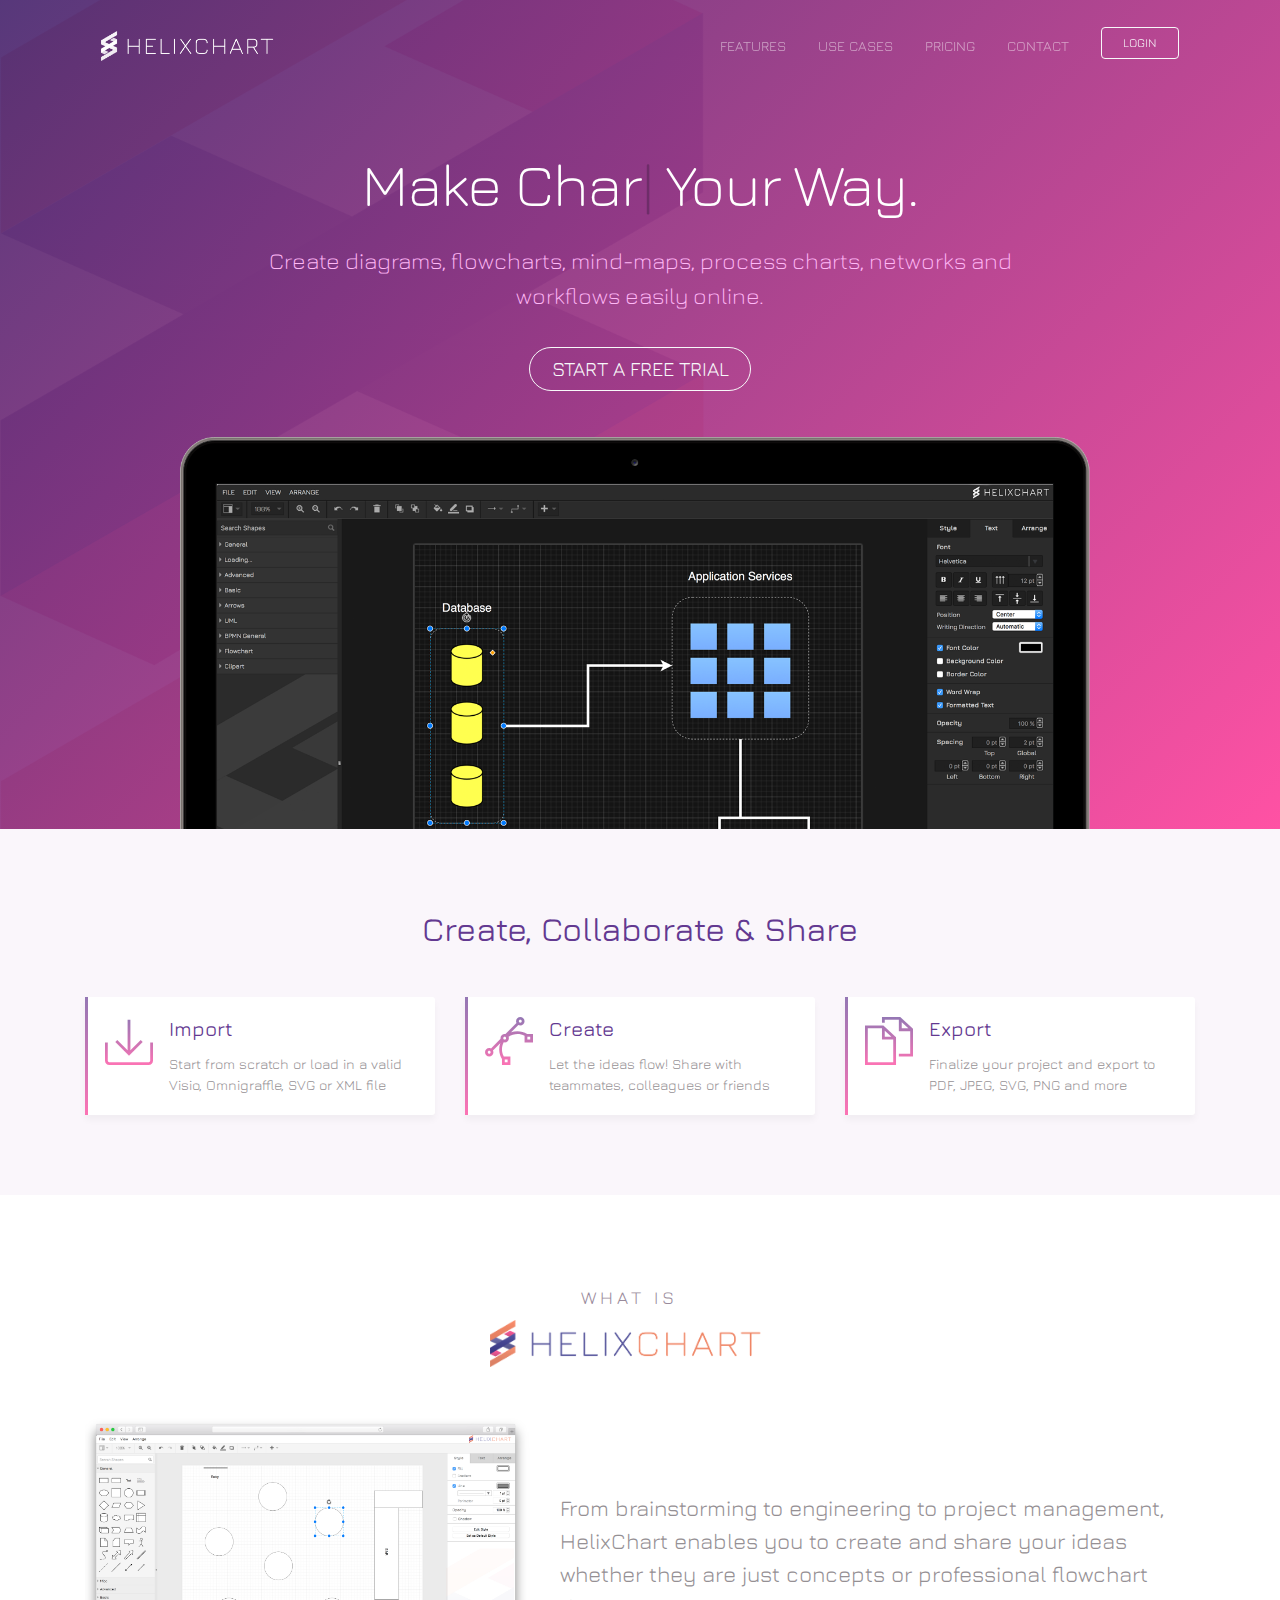
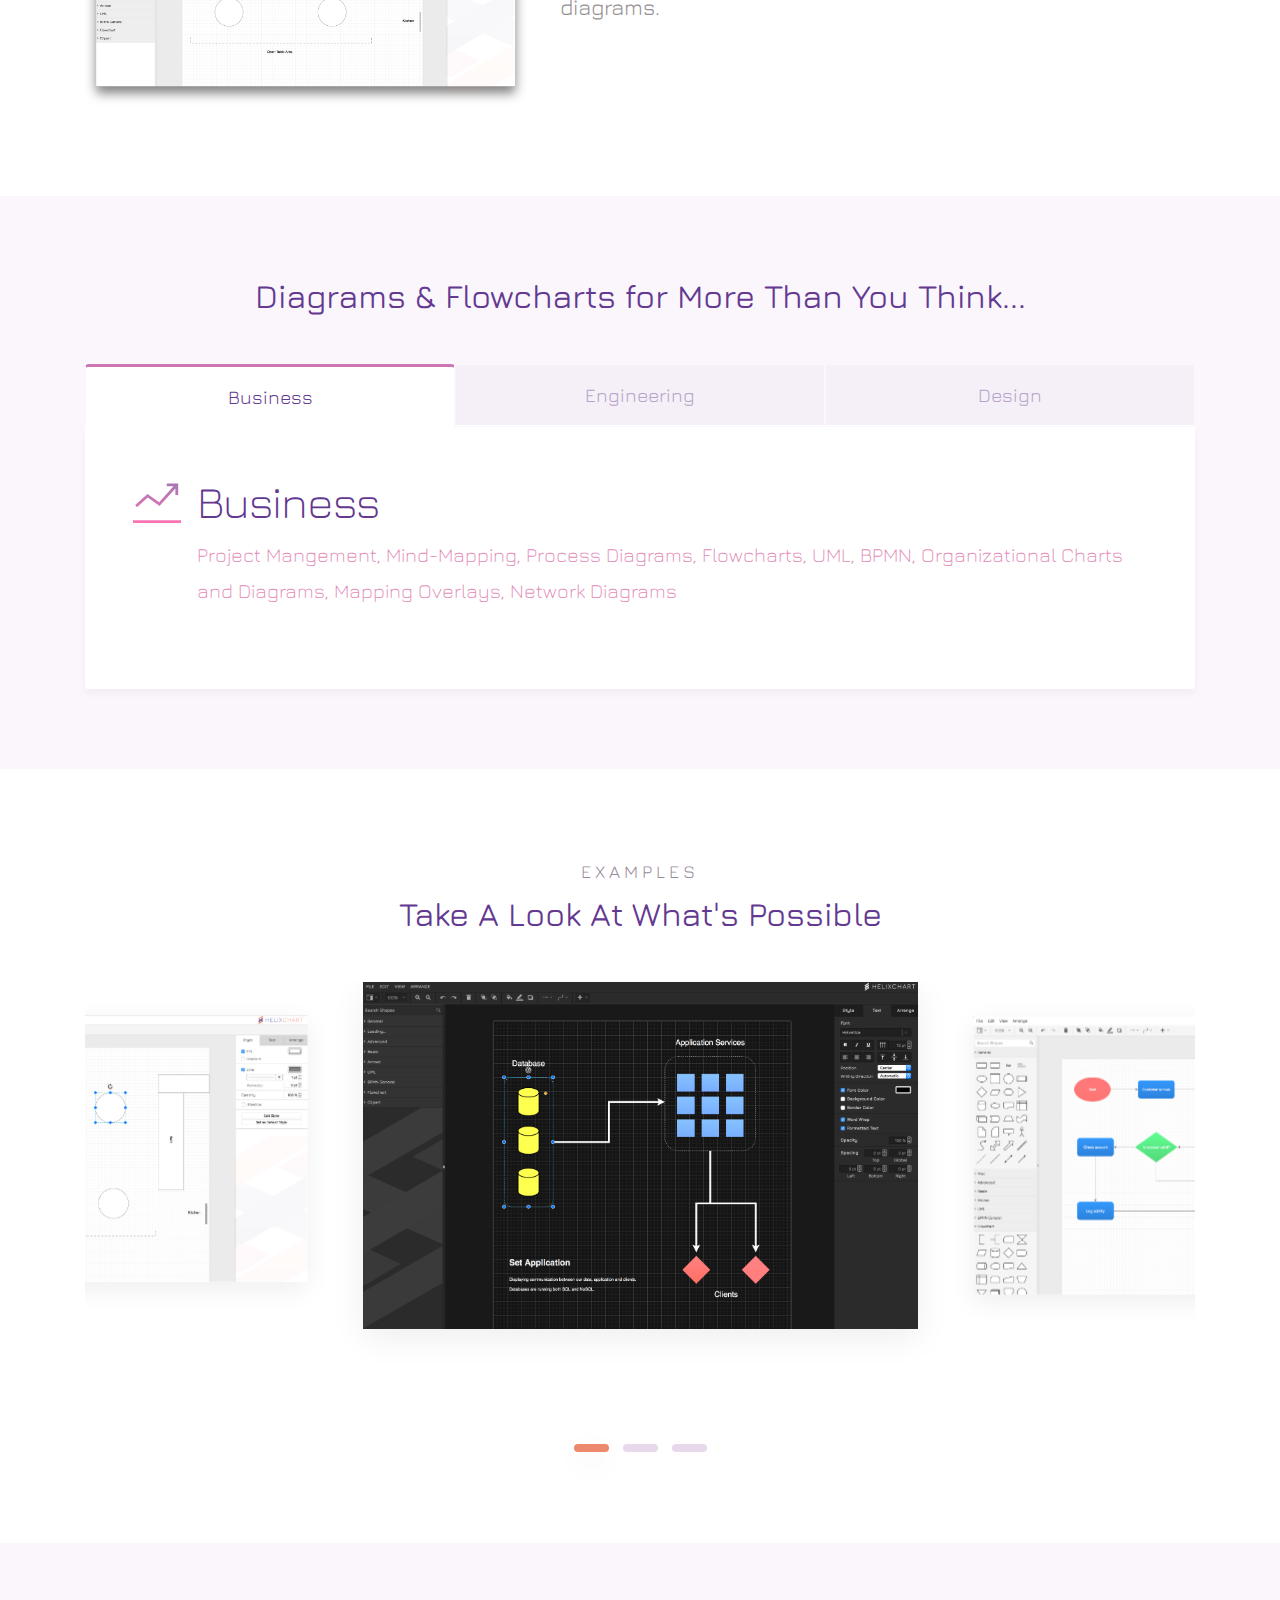
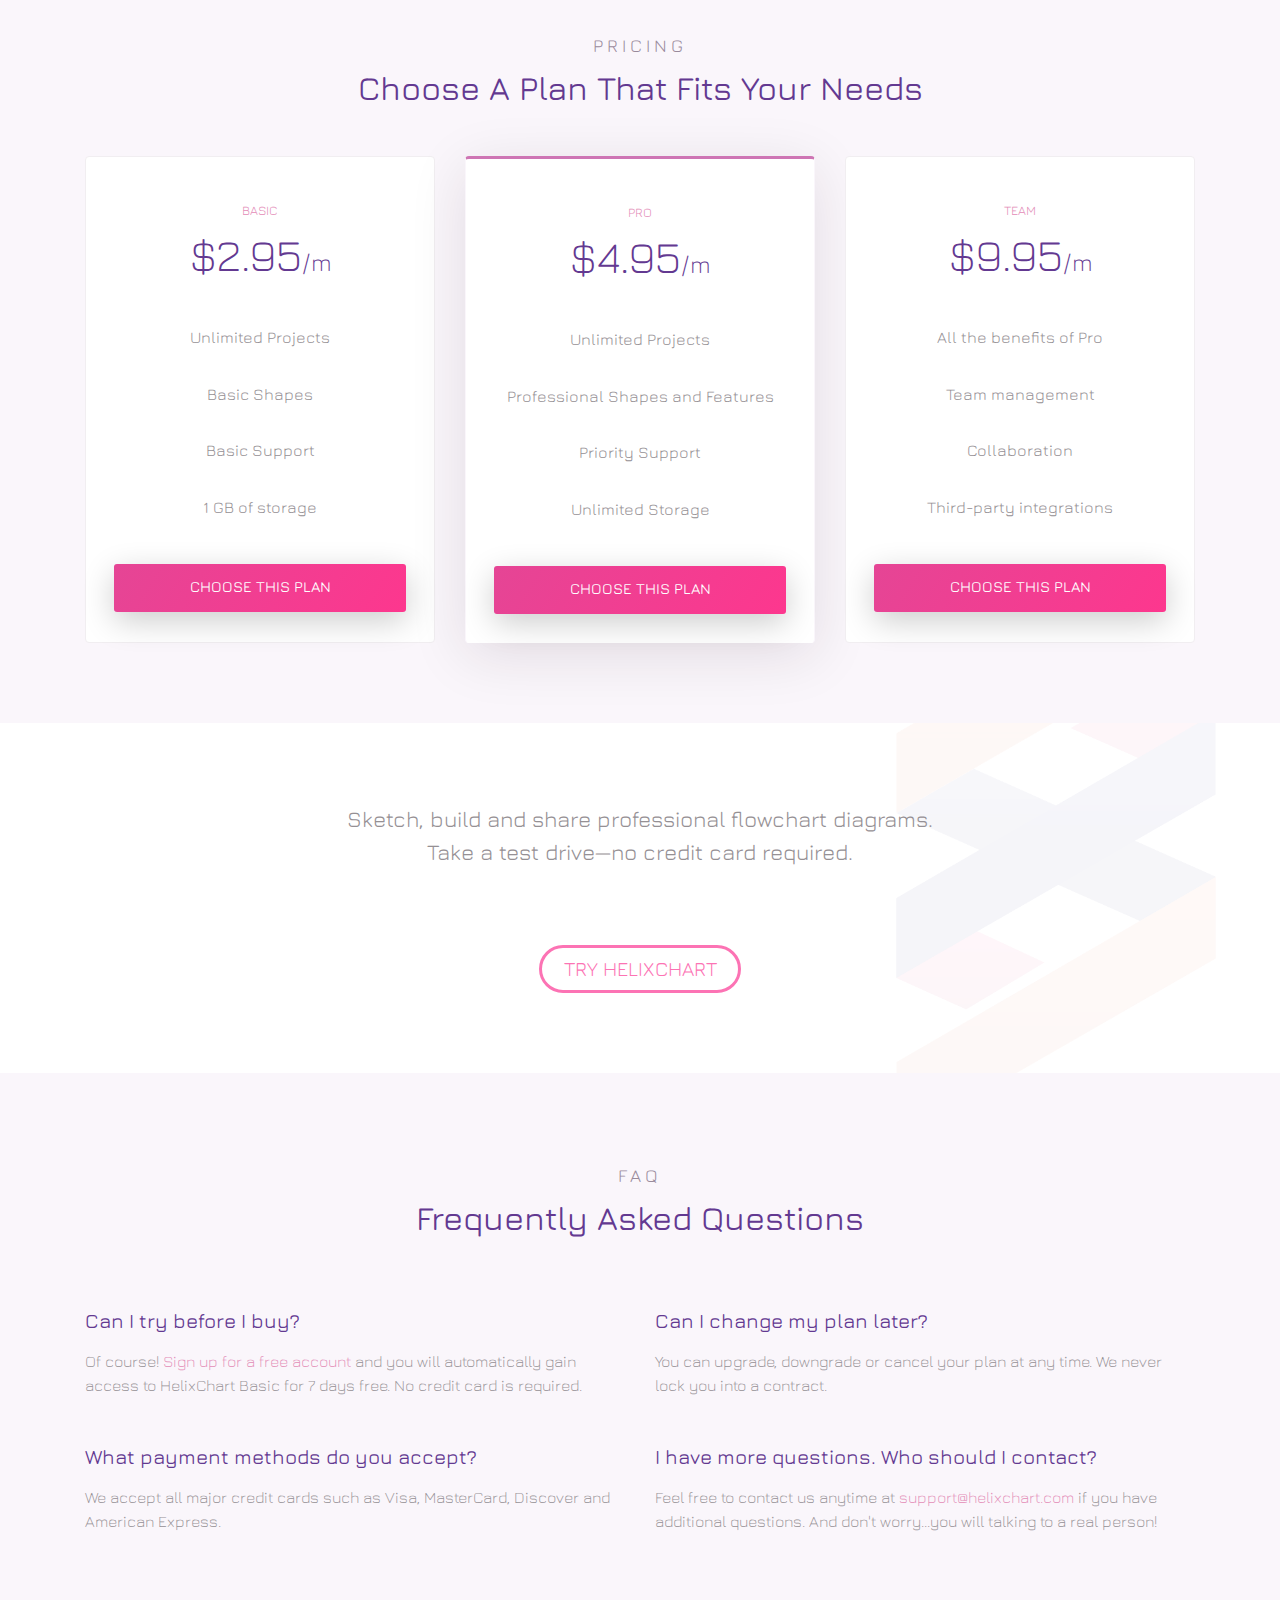
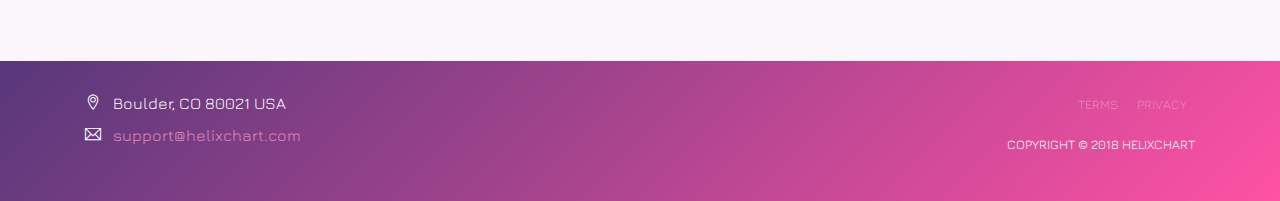
<file: index.html>
<!DOCTYPE html>
<html lang="en">
<head>
  <!-- Title -->
  <title>HelixChart - Online Diagram &amp; Charting Software</title>

  <!-- Meta -->
  <meta charset="utf-8">
  <meta name="viewport" content="width=device-width, initial-scale=1, shrink-to-fit=no">
  <meta name="description" content="HelixChart is online diagram & charting software for making flowcharts, process diagrams, workflows, networks and more.">
  <meta name="keywords" content="flowchart, diagram, chart maker, uml, erd, mindmap">
  <meta itemprop="name" content="HelixChart - free flowchart maker and diagrams online">
  <meta itemprop="description" content="HelixChart is a free online diagramming application and flowchart maker. Use it to create UML, ER,
        organization charts, network diagrams, BPMN, BPM, database schema, communication networks, workflow, flow charts, map overlays,
        GIS, circuit diagrams, and social network diagrams.">

  <meta name="msapplication-TileColor" content="#eb8364">
  <meta name="msapplication-config" content="images/icons/browserconfig.xml">
  <meta name="theme-color" content="#ffffff">

  <!-- Icons -->
  <link rel="apple-touch-icon" sizes="180x180" href="images/icons/apple-touch-icon.png">
  <link rel="icon" type="image/png" sizes="32x32" href="images/icons/favicon-32x32.png">
  <link rel="icon" type="image/png" sizes="16x16" href="images/icons/favicon-16x16.png">
  <link rel="manifest" href="images/icons/site.webmanifest">
  <link rel="mask-icon" href="images/icons/safari-pinned-tab.svg" color="#eb8364">
  <link rel="shortcut icon" href="images/icons/favicon.ico">

  <!-- Font -->
  <link rel="dns-prefetch" href="//fonts.googleapis.com">
  <link href="https://fonts.googleapis.com/css?family=Jura" rel="stylesheet">

  <!-- Styles -->
  <link rel="stylesheet" href="css/bootstrap.min.css">
  <link rel="stylesheet" href="css/themify-icons.css">
  <link rel="stylesheet" href="css/owl.carousel.min.css">
  <link href="css/style.css" rel="stylesheet">

</head>

<body data-spy="scroll" data-target="#navbar" data-offset="30">


  <!-- NAVIGATION -->
  <div class="nav-menu fixed-top">
    <div class="container">
      <div class="row">
        <div class="col-md-12">
          <nav class="navbar navbar-dark navbar-expand-lg">
            <a class="navbar-brand" href="index.html">
              <img src="images/helixlogo-8-white.png" class="img-fluid" alt="logo"></a>
              <button class="navbar-toggler" type="button" data-toggle="collapse" data-target="#navbar" aria-controls="navbar" aria-expanded="false" aria-label="Toggle navigation">
                <span class="navbar-toggler-icon"></span>
              </button>
            <div class="collapse navbar-collapse" id="navbar">
              <ul class="navbar-nav ml-auto">
                <li class="nav-item"> <a class="nav-link" href="#features">FEATURES</a> </li>
                <li class="nav-item"> <a class="nav-link" href="#uses">USE CASES</a> </li>
                <li class="nav-item"> <a class="nav-link" href="#pricing">PRICING</a> </li>
                <li class="nav-item"> <a class="nav-link" href="#contact">CONTACT</a> </li>
                <li class="nav-item"><a href="https://app.helixchart.com" class="btn btn-outline-light my-3 my-sm-0 ml-lg-3">Login</a></li>
              </ul>
            </div>
          </nav>
        </div>
      </div>
    </div>
  </div>


  <!-- HEADER -->
  <header class="bg-gradient" id="home">
    <img src="images/helixlogo3-sm.png" class="top-logo-bg">
    <div class="container mt-5">
      <h1>Make <span class="typed"></span> Your Way.</h1>
      <p class="tagline">
        Create diagrams, flowcharts, mind-maps, process charts, networks and workflows easily online.
      </p>
      <a href="https://app.helixchart.com/#/sign-up" class="btn btn-outline-light" style="margin-top: 34px;font-size: 20px;border-radius: 24px;">
        Start A Free Trial
      </a>
    </div>
    <div class="img-holder mt-3">
      <img src="images/macbook-dark-fit.png" alt="phone" class="img-fluid" style="margin-top:30px;">
    </div>
  </header>


  <!-- FEATURES -->
  <div class="section light-bg" id="features">
    <div class="container">

      <div class="section-title">
        <h3>Create, Collaborate &amp; Share</h3>
      </div>

      <div class="row">
        <div class="col-12 col-lg-4">
          <div class="card features">
            <div class="card-body">
              <div class="media">
                <span class="ti-import gradient-fill ti-3x mr-3"></span>
                <div class="media-body">
                  <h4 class="card-title">Import</h4>
                  <p class="card-text">
                    Start from scratch or load in a valid Visio, Omnigraffle, SVG or XML file
                  </p>
                </div>
              </div>
            </div>
          </div>
        </div>
        <div class="col-12 col-lg-4">
          <div class="card features">
            <div class="card-body">
              <div class="media">
                <span class="ti-vector gradient-fill ti-3x mr-3"></span>
                <div class="media-body">
                  <h4 class="card-title">Create</h4>
                  <p class="card-text">
                    Let the ideas flow! Share with teammates, colleagues or friends
                  </p>
                </div>
              </div>
            </div>
          </div>
        </div>
        <div class="col-12 col-lg-4">
          <div class="card features">
            <div class="card-body">
              <div class="media">
                <span class="ti-files gradient-fill ti-3x mr-3"></span>
                <div class="media-body">
                  <h4 class="card-title">Export</h4>
                  <p class="card-text">
                    Finalize your project and export to PDF, JPEG, SVG, PNG and more
                  </p>
                </div>
              </div>
            </div>
          </div>
        </div>
      </div>

    </div>
  </div>


  <!-- INTRO -->
  <div class="section">
      <div class="container">

        <div class="section-title">
          <small style="margin-right: 22px;">WHAT IS</small>
          <img src="images/helixlogo-8.png" class="img-fluid" style="max-width: 300px;display: block;margin: 0 auto;">
        </div>

        <div class="row">
          <div class="col-md-5 d-flex align-items-center">
            <img src="images/screen-light2.png" alt="standard mode" class="img-fluid">
          </div>

          <div class="col-md-7 d-flex align-items-center">

            <p style="font-size: 22px;">
              From brainstorming to engineering to project management,
              HelixChart enables you to create and share your ideas whether they are just concepts or professional flowchart diagrams.
            </p>
          </div>
        </div>

      </div>
  </div>


  <!-- USE CASES -->
  <div class="section light-bg" id="uses">
    <div class="container">
      <div class="section-title">
        <h3>Diagrams &amp; Flowcharts for More Than You Think...</h3>
      </div>

      <ul class="nav nav-tabs nav-justified" role="tablist">
        <li class="nav-item">
          <a class="nav-link active" data-toggle="tab" href="#business">Business</a>
        </li>
        <li class="nav-item">
          <a class="nav-link" data-toggle="tab" href="#engineering">Engineering</a>
        </li>
        <li class="nav-item">
          <a class="nav-link" data-toggle="tab" href="#design">Design</a>
        </li>
      </ul>
      <div class="tab-content">
        <div class="tab-pane fade show active" id="business">
          <div class="d-flex flex-column flex-lg-row">
            <span class="ti-stats-up gradient-fill ti-3x mr-3"></span>
            <div>
              <h2>Business</h2>
              <p class="lead">
                Project Mangement, Mind-Mapping, Process Diagrams, Flowcharts, UML, BPMN,
                Organizational Charts and Diagrams, Mapping Overlays, Network Diagrams
              </p>
              <p>
              </p>
            </div>
          </div>
        </div>
        <div class="tab-pane fade" id="engineering">
          <div class="d-flex flex-column flex-lg-row">
            <span class="ti-harddrives gradient-fill ti-3x mr-3"></span>
            <div>
              <h2>Engineering</h2>
              <p class="lead">
                Process Diagrams, Workflows, Flowcharts, Network Diagrams, ER, Design Diagrams,
                Architecture and Infrastructure, Database Schema Planning, Map Overlays, Circuit Diagrams
              </p>
              <p>
              </p>
            </div>
          </div>
        </div>
        <div class="tab-pane fade" id="design">
          <div class="d-flex flex-column flex-lg-row">
            <span class="ti-palette gradient-fill ti-3x mr-3"></span>
            <div>
              <h2>Design</h2>
              <p class="lead">
                Prototypes, Mockups, Workflows, Wireframes, Flowcharts, Process Charts,
                Layout Design
              </p>
              <p>
              </p>
            </div>
          </div>
        </div>

      </div>

    </div>
  </div>


  <!-- EXAMPLES -->
  <div class="section">
    <div class="container">
      <div class="section-title">
        <small>EXAMPLES</small>
        <h3>Take A Look At What's Possible</h3>
      </div>

      <div class="img-gallery owl-carousel owl-theme">
        <img src="images/screen1.png" alt="screenshot dark theme">
        <img src="images/screen2.png" alt="screenshot light theme flowchart">
        <img src="images/screen3.png" alt="screenshot light theme workflow">
      </div>

    </div>
  </div>


  <!-- PRICING -->
  <div class="section light-bg" id="pricing">
    <div class="container">
      <div class="section-title">
        <small>PRICING</small>
        <h3>Choose A Plan That Fits Your Needs</h3>
      </div>

      <div class="card-deck">
        <div class="card pricing">
          <div class="card-head">
            <small class="text-primary">BASIC</small>
            <span class="price">$2.95<sub>/m</sub></span>
          </div>
          <ul class="list-group list-group-flush">
            <div class="list-group-item">Unlimited Projects</div>
            <div class="list-group-item">Basic Shapes</div>
            <div class="list-group-item">Basic Support</div>
            <div class="list-group-item">1 GB of storage</div>
          </ul>
          <div class="card-body">
            <a href="https://app.helixchart.com/#/sign-up" class="btn btn-primary btn-lg btn-block">Choose this Plan</a>
          </div>
        </div>
        <div class="card pricing popular">
          <div class="card-head">
            <small class="text-primary">PRO</small>
            <span class="price">$4.95<sub>/m</sub></span>
          </div>
          <ul class="list-group list-group-flush">
            <div class="list-group-item">Unlimited Projects</div>
            <div class="list-group-item">Professional Shapes and Features</div>
            <div class="list-group-item">Priority Support</div>
            <div class="list-group-item">Unlimited Storage</div>
          </ul>
          <div class="card-body">
            <a href="https://app.helixchart.com/#/sign-up" class="btn btn-primary btn-lg btn-block">Choose this Plan</a>
          </div>
        </div>
        <div class="card pricing">
          <div class="card-head">
            <small class="text-primary">TEAM</small>
            <span class="price">$9.95<sub>/m</sub></span>
          </div>
          <ul class="list-group list-group-flush">
            <div class="list-group-item">All the benefits of Pro</div>
            <div class="list-group-item">Team management</div>
            <div class="list-group-item">Collaboration</div>
            <div class="list-group-item">Third-party integrations</div>
          </ul>
          <div class="card-body">
            <a href="https://app.helixchart.com/#/sign-up" class="btn btn-primary btn-lg btn-block">Choose this Plan</a>
          </div>
        </div>
       <!--  <div class="card pricing">
          <div class="card-head">
            <small class="text-primary">ENTERPRISE</small>
            <span class="price">$249<sub>/m</sub></span>
          </div>
          <ul class="list-group list-group-flush">
            <div class="list-group-item">The essential enterprise diagramming tool</div>
            <div class="list-group-item">License management</div>
            <div class="list-group-item">Collaboration</div>
            <div class="list-group-item">Enterprise-wide control</div>
            <div class="list-group-item">Advanced Integrations</div>
            Save up to 30% with an annual subscription.
          </ul>
          <div class="card-body">
            <a href="#" class="btn btn-primary btn-lg btn-block">Get A Quote</a>
          </div>
        </div> -->
      </div>
    </div>
  </div>


  <!-- CTA -->
  <div class="section" style="position:relative;">
      <img src="images/helixlogo3-sm.png" class="top-logo-cta">
      <div class="container">

        <div class="section-title">
            <p style="font-size:22px;">
              Sketch, build and share professional flowchart diagrams.<br>
              Take a test drive—no credit card required.
            </p>
        </div>

        <div class="text-center">
          <a href="https://app.helixchart.com/#/sign-up" class="btn btn-outline-gradient-fill" style="margin-top: 28px;font-size: 20px;border-radius: 24px;">
            Try HelixChart
          </a>
        </div>

      </div>
  </div>


  <!-- FAQ -->
  <div class="section light-bg">
    <div class="container">
      <div class="section-title">
        <small>FAQ</small>
        <h3>Frequently Asked Questions</h3>
      </div>

      <div class="row pt-4">
        <div class="col-md-6">
          <h4 class="mb-3">Can I try before I buy?</h4>
          <p class="light-font mb-5">
            Of course! <a href="https://app.helixchart.com/#/sign-up">Sign up for a free account</a> and you will automatically gain
            access to HelixChart Basic for 7 days free. No credit card is required.
          </p>
          <h4 class="mb-3">What payment methods do you accept?</h4>
          <p class="light-font mb-5">
            We accept all major credit cards such as Visa, MasterCard, Discover and American Express.
          </p>

        </div>
        <div class="col-md-6">
          <h4 class="mb-3">Can I change my plan later?</h4>
          <p class="light-font mb-5">
            You can upgrade, downgrade or cancel your plan at any time. We never lock you into
            a contract.
          </p>
          <h4 class="mb-3">I have more questions. Who should I contact?</h4>
          <p class="light-font mb-5">
            Feel free to contact us anytime at <a href="mailto:support@helixchart.com">support@helixchart.com</a>
            if you have additional questions. And don't worry...you will talking to a real person!
          </p>

        </div>
      </div>
    </div>
  </div>


  <!-- CONTACT -->
  <footer class="text-center bg-gradient" id="contact">

    <div class="container">
      <div class="row">
        <div class="col-lg-6 text-center text-lg-left">
          <p class="mb-2">
            <span class="ti-location-pin mr-2"></span> Boulder, CO 80021 USA</p>
          <div class=" d-block d-sm-inline-block">
            <p class="mb-2">
              <span class="ti-email mr-2"></span>
                <a class="mr-4" href="mailto:support@helixchart.com">support@helixchart.com</a>
            </p>
          </div>
        </div>

        <div class="col-lg-6 text-center text-lg-right" style="">
          <p>
            <small>
              <!-- <a href="#" class="m-2">PRESS</a> -->
              <a href="/terms" class="m-2">TERMS</a>
              <a href="/terms" class="m-2">PRIVACY</a>
            </small>
          </p>
          <p>
            <small>COPYRIGHT © 2018 HELIXCHART</a></small>
          </p>
        </div>
      </div>
    </div>
  </footer>

  <!-- Scripts -->
  <script src="js/jquery-3.2.1.min.js"></script>
  <script src="js/bootstrap.bundle.min.js"></script>
  <script src="js/owl.carousel.min.js"></script>
  <script src="js/typed.min.js"></script>
  <script src="js/script.js"></script>

  <!-- Global site tag (gtag.js) - Google Analytics -->
  <script async src="https://www.googletagmanager.com/gtag/js?id=UA-115952098-1"></script>
  <script>
    window.dataLayer = window.dataLayer || [];
    function gtag(){dataLayer.push(arguments);}
    gtag('js', new Date());
    gtag('config', 'UA-115952098-1');
  </script>
</body>
</html>
</file>
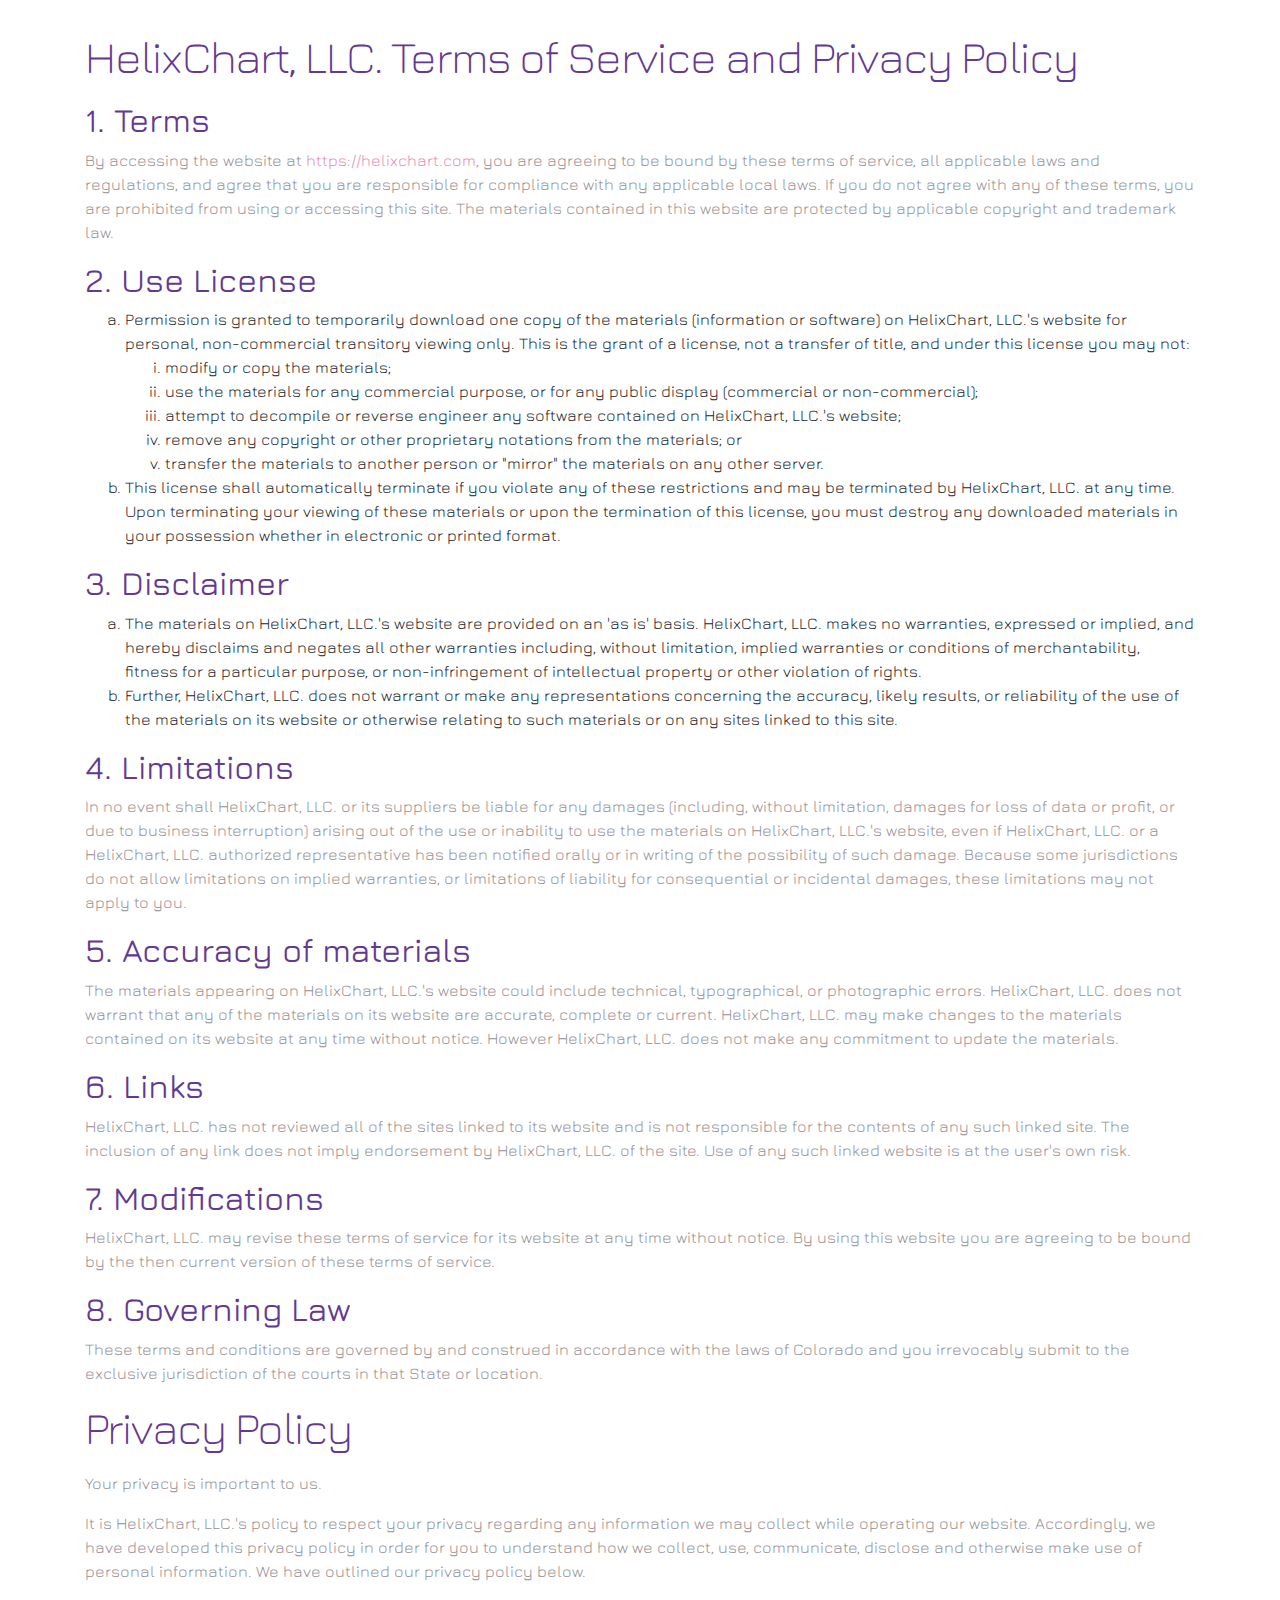
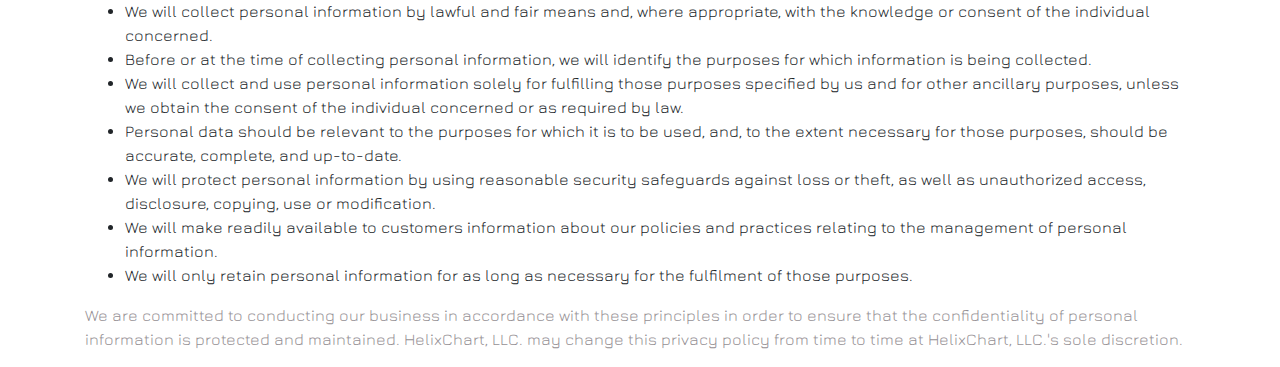
<file: terms.html>
<!DOCTYPE html>
<html lang="en">
<head>
  <!-- Title -->
  <title>HelixChart - Terms of Service and Privacy Policy</title>
  <meta charset="utf-8">
  <meta name="viewport" content="width=device-width, initial-scale=1, shrink-to-fit=no">
  <!-- Font -->
  <link rel="dns-prefetch" href="//fonts.googleapis.com">
  <link href="https://fonts.googleapis.com/css?family=Jura" rel="stylesheet">

  <!-- Styles -->
  <link rel="stylesheet" href="css/bootstrap.min.css">
  <link rel="stylesheet" href="css/themify-icons.css">
  <link rel="stylesheet" href="css/owl.carousel.min.css">
  <link href="css/style.css" rel="stylesheet">

</head>
<body>

<div class="container" style="margin-top:30px;">
  <h2>HelixChart, LLC. Terms of Service and Privacy Policy</h2>

  <h3>1. Terms</h3>

    <p>By accessing the website at&nbsp;<a href="https://helixchart.com">https://helixchart.com</a>, you are agreeing to be bound by these terms of service, all applicable laws and regulations, and agree that you are responsible for compliance with any applicable local laws. If you do not agree with any of these terms, you are prohibited from using or accessing this site. The materials contained in this website are protected by applicable copyright and trademark law.</p>

  <h3>2. Use License</h3>

    <ol type="a">
      <li>
        Permission is granted to temporarily download one copy of the materials (information or software) on HelixChart, LLC.'s website for personal, non-commercial transitory viewing only. This is the grant of a license, not a transfer of title, and under this license you may not:

        <ol type="i">
          <li>modify or copy the materials;</li>
          <li>use the materials for any commercial purpose, or for any public display (commercial or non-commercial);</li>
          <li>attempt to decompile or reverse engineer any software contained on HelixChart, LLC.'s website;</li>
          <li>remove any copyright or other proprietary notations from the materials; or</li>
          <li>transfer the materials to another person or "mirror" the materials on any other server.</li>
        </ol>
      </li>
      <li>This license shall automatically terminate if you violate any of these restrictions and may be terminated by HelixChart, LLC. at any time. Upon terminating your viewing of these materials or upon the termination of this license, you must destroy any downloaded materials in your possession whether in electronic or printed format.</li>
    </ol>

  <h3>3. Disclaimer</h3>

    <ol type="a">
      <li>The materials on HelixChart, LLC.'s website are provided on an 'as is' basis. HelixChart, LLC. makes no warranties, expressed or implied, and hereby disclaims and negates all other warranties including, without limitation, implied warranties or conditions of merchantability, fitness for a particular purpose, or non-infringement of intellectual property or other violation of rights.</li>
      <li>Further, HelixChart, LLC. does not warrant or make any representations concerning the accuracy, likely results, or reliability of the use of the materials on its website or otherwise relating to such materials or on any sites linked to this site.</li>
    </ol>

  <h3>4. Limitations</h3>

    <p>In no event shall HelixChart, LLC. or its suppliers be liable for any damages (including, without limitation, damages for loss of data or profit, or due to business interruption) arising out of the use or inability to use the materials on HelixChart, LLC.'s website, even if HelixChart, LLC. or a HelixChart, LLC. authorized representative has been notified orally or in writing of the possibility of such damage. Because some jurisdictions do not allow limitations on implied warranties, or limitations of liability for consequential or incidental damages, these limitations may not apply to you.</p>

  <h3>5. Accuracy of materials</h3>

    <p>The materials appearing on HelixChart, LLC.'s website could include technical, typographical, or photographic errors. HelixChart, LLC. does not warrant that any of the materials on its website are accurate, complete or current. HelixChart, LLC. may make changes to the materials contained on its website at any time without notice. However HelixChart, LLC. does not make any commitment to update the materials.</p>

  <h3>6. Links</h3>

    <p>HelixChart, LLC. has not reviewed all of the sites linked to its website and is not responsible for the contents of any such linked site. The inclusion of any link does not imply endorsement by HelixChart, LLC. of the site. Use of any such linked website is at the user's own risk.</p>

  <h3>7. Modifications</h3>

    <p>HelixChart, LLC. may revise these terms of service for its website at any time without notice. By using this website you are agreeing to be bound by the then current version of these terms of service.</p>

  <h3>8. Governing Law</h3>

    <p>These terms and conditions are governed by and construed in accordance with the laws of Colorado and you irrevocably submit to the exclusive jurisdiction of the courts in that State or location.</p>

  <h2>Privacy Policy</h2>

    <p>Your privacy is important to us.</p>

    <p>It is HelixChart, LLC.'s policy to respect your privacy regarding any information we may collect while operating our website. Accordingly, we have developed this privacy policy in order for you to understand how we collect, use, communicate, disclose and otherwise make use of personal information. We have outlined our privacy policy below.</p>

    <ul>
      <li>We will collect personal information by lawful and fair means and, where appropriate, with the knowledge or consent of the individual concerned.</li>
      <li>Before or at the time of collecting personal information, we will identify the purposes for which information is being collected.</li>
      <li>We will collect and use personal information solely for fulfilling those purposes specified by us and for other ancillary purposes, unless we obtain the consent of the individual concerned or as required by law.</li>
      <li>Personal data should be relevant to the purposes for which it is to be used, and, to the extent necessary for those purposes, should be accurate, complete, and up-to-date.</li>
      <li>We will protect personal information by using reasonable security safeguards against loss or theft, as well as unauthorized access, disclosure, copying, use or modification.</li>
      <li>We will make readily available to customers information about our policies and practices relating to the management of personal information.</li>
      <li>We will only retain personal information for as long as necessary for the fulfilment of those purposes.</li>
    </ul>

    <p>We are committed to conducting our business in accordance with these principles in order to ensure that the confidentiality of personal information is protected and maintained. HelixChart, LLC. may change this privacy policy from time to time at HelixChart, LLC.'s sole discretion.</p>
  </div>

  <!-- Global site tag (gtag.js) - Google Analytics -->
  <script async src="https://www.googletagmanager.com/gtag/js?id=UA-115952098-1"></script>
  <script>
    window.dataLayer = window.dataLayer || [];
    function gtag(){dataLayer.push(arguments);}
    gtag('js', new Date());
    gtag('config', 'UA-115952098-1');
  </script>
</body>
</html>
</file>
<file: css/themify-icons.css>
@font-face {
    font-family: 'themify';
    src: url('../fonts/themify.eot?-fvbane');
    src: url('../fonts/themify.eot?#iefix-fvbane') format('embedded-opentype'), url('../fonts/themify.woff?-fvbane') format('woff'), url('../fonts/themify.ttf?-fvbane') format('truetype'), url('../fonts/themify.svg?-fvbane#themify') format('svg');
    font-weight: normal;
    font-style: normal;
}

[class^="ti-"],
[class*=" ti-"] {
    font-family: 'themify';
    speak: none;
    font-style: normal;
    font-weight: normal;
    font-variant: normal;
    text-transform: none;
    line-height: 1;
    /* Better Font Rendering =========== */
    -webkit-font-smoothing: antialiased;
    -moz-osx-font-smoothing: grayscale;
}

.ti-wand:before {
    content: "\e600";
}

.ti-volume:before {
    content: "\e601";
}

.ti-user:before {
    content: "\e602";
}

.ti-unlock:before {
    content: "\e603";
}

.ti-unlink:before {
    content: "\e604";
}

.ti-trash:before {
    content: "\e605";
}

.ti-thought:before {
    content: "\e606";
}

.ti-target:before {
    content: "\e607";
}

.ti-tag:before {
    content: "\e608";
}

.ti-tablet:before {
    content: "\e609";
}

.ti-star:before {
    content: "\e60a";
}

.ti-spray:before {
    content: "\e60b";
}

.ti-signal:before {
    content: "\e60c";
}

.ti-shopping-cart:before {
    content: "\e60d";
}

.ti-shopping-cart-full:before {
    content: "\e60e";
}

.ti-settings:before {
    content: "\e60f";
}

.ti-search:before {
    content: "\e610";
}

.ti-zoom-in:before {
    content: "\e611";
}

.ti-zoom-out:before {
    content: "\e612";
}

.ti-cut:before {
    content: "\e613";
}

.ti-ruler:before {
    content: "\e614";
}

.ti-ruler-pencil:before {
    content: "\e615";
}

.ti-ruler-alt:before {
    content: "\e616";
}

.ti-bookmark:before {
    content: "\e617";
}

.ti-bookmark-alt:before {
    content: "\e618";
}

.ti-reload:before {
    content: "\e619";
}

.ti-plus:before {
    content: "\e61a";
}

.ti-pin:before {
    content: "\e61b";
}

.ti-pencil:before {
    content: "\e61c";
}

.ti-pencil-alt:before {
    content: "\e61d";
}

.ti-paint-roller:before {
    content: "\e61e";
}

.ti-paint-bucket:before {
    content: "\e61f";
}

.ti-na:before {
    content: "\e620";
}

.ti-mobile:before {
    content: "\e621";
}

.ti-minus:before {
    content: "\e622";
}

.ti-medall:before {
    content: "\e623";
}

.ti-medall-alt:before {
    content: "\e624";
}

.ti-marker:before {
    content: "\e625";
}

.ti-marker-alt:before {
    content: "\e626";
}

.ti-arrow-up:before {
    content: "\e627";
}

.ti-arrow-right:before {
    content: "\e628";
}

.ti-arrow-left:before {
    content: "\e629";
}

.ti-arrow-down:before {
    content: "\e62a";
}

.ti-lock:before {
    content: "\e62b";
}

.ti-location-arrow:before {
    content: "\e62c";
}

.ti-link:before {
    content: "\e62d";
}

.ti-layout:before {
    content: "\e62e";
}

.ti-layers:before {
    content: "\e62f";
}

.ti-layers-alt:before {
    content: "\e630";
}

.ti-key:before {
    content: "\e631";
}

.ti-import:before {
    content: "\e632";
}

.ti-image:before {
    content: "\e633";
}

.ti-heart:before {
    content: "\e634";
}

.ti-heart-broken:before {
    content: "\e635";
}

.ti-hand-stop:before {
    content: "\e636";
}

.ti-hand-open:before {
    content: "\e637";
}

.ti-hand-drag:before {
    content: "\e638";
}

.ti-folder:before {
    content: "\e639";
}

.ti-flag:before {
    content: "\e63a";
}

.ti-flag-alt:before {
    content: "\e63b";
}

.ti-flag-alt-2:before {
    content: "\e63c";
}

.ti-eye:before {
    content: "\e63d";
}

.ti-export:before {
    content: "\e63e";
}

.ti-exchange-vertical:before {
    content: "\e63f";
}

.ti-desktop:before {
    content: "\e640";
}

.ti-cup:before {
    content: "\e641";
}

.ti-crown:before {
    content: "\e642";
}

.ti-comments:before {
    content: "\e643";
}

.ti-comment:before {
    content: "\e644";
}

.ti-comment-alt:before {
    content: "\e645";
}

.ti-close:before {
    content: "\e646";
}

.ti-clip:before {
    content: "\e647";
}

.ti-angle-up:before {
    content: "\e648";
}

.ti-angle-right:before {
    content: "\e649";
}

.ti-angle-left:before {
    content: "\e64a";
}

.ti-angle-down:before {
    content: "\e64b";
}

.ti-check:before {
    content: "\e64c";
}

.ti-check-box:before {
    content: "\e64d";
}

.ti-camera:before {
    content: "\e64e";
}

.ti-announcement:before {
    content: "\e64f";
}

.ti-brush:before {
    content: "\e650";
}

.ti-briefcase:before {
    content: "\e651";
}

.ti-bolt:before {
    content: "\e652";
}

.ti-bolt-alt:before {
    content: "\e653";
}

.ti-blackboard:before {
    content: "\e654";
}

.ti-bag:before {
    content: "\e655";
}

.ti-move:before {
    content: "\e656";
}

.ti-arrows-vertical:before {
    content: "\e657";
}

.ti-arrows-horizontal:before {
    content: "\e658";
}

.ti-fullscreen:before {
    content: "\e659";
}

.ti-arrow-top-right:before {
    content: "\e65a";
}

.ti-arrow-top-left:before {
    content: "\e65b";
}

.ti-arrow-circle-up:before {
    content: "\e65c";
}

.ti-arrow-circle-right:before {
    content: "\e65d";
}

.ti-arrow-circle-left:before {
    content: "\e65e";
}

.ti-arrow-circle-down:before {
    content: "\e65f";
}

.ti-angle-double-up:before {
    content: "\e660";
}

.ti-angle-double-right:before {
    content: "\e661";
}

.ti-angle-double-left:before {
    content: "\e662";
}

.ti-angle-double-down:before {
    content: "\e663";
}

.ti-zip:before {
    content: "\e664";
}

.ti-world:before {
    content: "\e665";
}

.ti-wheelchair:before {
    content: "\e666";
}

.ti-view-list:before {
    content: "\e667";
}

.ti-view-list-alt:before {
    content: "\e668";
}

.ti-view-grid:before {
    content: "\e669";
}

.ti-uppercase:before {
    content: "\e66a";
}

.ti-upload:before {
    content: "\e66b";
}

.ti-underline:before {
    content: "\e66c";
}

.ti-truck:before {
    content: "\e66d";
}

.ti-timer:before {
    content: "\e66e";
}

.ti-ticket:before {
    content: "\e66f";
}

.ti-thumb-up:before {
    content: "\e670";
}

.ti-thumb-down:before {
    content: "\e671";
}

.ti-text:before {
    content: "\e672";
}

.ti-stats-up:before {
    content: "\e673";
}

.ti-stats-down:before {
    content: "\e674";
}

.ti-split-v:before {
    content: "\e675";
}

.ti-split-h:before {
    content: "\e676";
}

.ti-smallcap:before {
    content: "\e677";
}

.ti-shine:before {
    content: "\e678";
}

.ti-shift-right:before {
    content: "\e679";
}

.ti-shift-left:before {
    content: "\e67a";
}

.ti-shield:before {
    content: "\e67b";
}

.ti-notepad:before {
    content: "\e67c";
}

.ti-server:before {
    content: "\e67d";
}

.ti-quote-right:before {
    content: "\e67e";
}

.ti-quote-left:before {
    content: "\e67f";
}

.ti-pulse:before {
    content: "\e680";
}

.ti-printer:before {
    content: "\e681";
}

.ti-power-off:before {
    content: "\e682";
}

.ti-plug:before {
    content: "\e683";
}

.ti-pie-chart:before {
    content: "\e684";
}

.ti-paragraph:before {
    content: "\e685";
}

.ti-panel:before {
    content: "\e686";
}

.ti-package:before {
    content: "\e687";
}

.ti-music:before {
    content: "\e688";
}

.ti-music-alt:before {
    content: "\e689";
}

.ti-mouse:before {
    content: "\e68a";
}

.ti-mouse-alt:before {
    content: "\e68b";
}

.ti-money:before {
    content: "\e68c";
}

.ti-microphone:before {
    content: "\e68d";
}

.ti-menu:before {
    content: "\e68e";
}

.ti-menu-alt:before {
    content: "\e68f";
}

.ti-map:before {
    content: "\e690";
}

.ti-map-alt:before {
    content: "\e691";
}

.ti-loop:before {
    content: "\e692";
}

.ti-location-pin:before {
    content: "\e693";
}

.ti-list:before {
    content: "\e694";
}

.ti-light-bulb:before {
    content: "\e695";
}

.ti-Italic:before {
    content: "\e696";
}

.ti-info:before {
    content: "\e697";
}

.ti-infinite:before {
    content: "\e698";
}

.ti-id-badge:before {
    content: "\e699";
}

.ti-hummer:before {
    content: "\e69a";
}

.ti-home:before {
    content: "\e69b";
}

.ti-help:before {
    content: "\e69c";
}

.ti-headphone:before {
    content: "\e69d";
}

.ti-harddrives:before {
    content: "\e69e";
}

.ti-harddrive:before {
    content: "\e69f";
}

.ti-gift:before {
    content: "\e6a0";
}

.ti-game:before {
    content: "\e6a1";
}

.ti-filter:before {
    content: "\e6a2";
}

.ti-files:before {
    content: "\e6a3";
}

.ti-file:before {
    content: "\e6a4";
}

.ti-eraser:before {
    content: "\e6a5";
}

.ti-envelope:before {
    content: "\e6a6";
}

.ti-download:before {
    content: "\e6a7";
}

.ti-direction:before {
    content: "\e6a8";
}

.ti-direction-alt:before {
    content: "\e6a9";
}

.ti-dashboard:before {
    content: "\e6aa";
}

.ti-control-stop:before {
    content: "\e6ab";
}

.ti-control-shuffle:before {
    content: "\e6ac";
}

.ti-control-play:before {
    content: "\e6ad";
}

.ti-control-pause:before {
    content: "\e6ae";
}

.ti-control-forward:before {
    content: "\e6af";
}

.ti-control-backward:before {
    content: "\e6b0";
}

.ti-cloud:before {
    content: "\e6b1";
}

.ti-cloud-up:before {
    content: "\e6b2";
}

.ti-cloud-down:before {
    content: "\e6b3";
}

.ti-clipboard:before {
    content: "\e6b4";
}

.ti-car:before {
    content: "\e6b5";
}

.ti-calendar:before {
    content: "\e6b6";
}

.ti-book:before {
    content: "\e6b7";
}

.ti-bell:before {
    content: "\e6b8";
}

.ti-basketball:before {
    content: "\e6b9";
}

.ti-bar-chart:before {
    content: "\e6ba";
}

.ti-bar-chart-alt:before {
    content: "\e6bb";
}

.ti-back-right:before {
    content: "\e6bc";
}

.ti-back-left:before {
    content: "\e6bd";
}

.ti-arrows-corner:before {
    content: "\e6be";
}

.ti-archive:before {
    content: "\e6bf";
}

.ti-anchor:before {
    content: "\e6c0";
}

.ti-align-right:before {
    content: "\e6c1";
}

.ti-align-left:before {
    content: "\e6c2";
}

.ti-align-justify:before {
    content: "\e6c3";
}

.ti-align-center:before {
    content: "\e6c4";
}

.ti-alert:before {
    content: "\e6c5";
}

.ti-alarm-clock:before {
    content: "\e6c6";
}

.ti-agenda:before {
    content: "\e6c7";
}

.ti-write:before {
    content: "\e6c8";
}

.ti-window:before {
    content: "\e6c9";
}

.ti-widgetized:before {
    content: "\e6ca";
}

.ti-widget:before {
    content: "\e6cb";
}

.ti-widget-alt:before {
    content: "\e6cc";
}

.ti-wallet:before {
    content: "\e6cd";
}

.ti-video-clapper:before {
    content: "\e6ce";
}

.ti-video-camera:before {
    content: "\e6cf";
}

.ti-vector:before {
    content: "\e6d0";
}

.ti-themify-logo:before {
    content: "\e6d1";
}

.ti-themify-favicon:before {
    content: "\e6d2";
}

.ti-themify-favicon-alt:before {
    content: "\e6d3";
}

.ti-support:before {
    content: "\e6d4";
}

.ti-stamp:before {
    content: "\e6d5";
}

.ti-split-v-alt:before {
    content: "\e6d6";
}

.ti-slice:before {
    content: "\e6d7";
}

.ti-shortcode:before {
    content: "\e6d8";
}

.ti-shift-right-alt:before {
    content: "\e6d9";
}

.ti-shift-left-alt:before {
    content: "\e6da";
}

.ti-ruler-alt-2:before {
    content: "\e6db";
}

.ti-receipt:before {
    content: "\e6dc";
}

.ti-pin2:before {
    content: "\e6dd";
}

.ti-pin-alt:before {
    content: "\e6de";
}

.ti-pencil-alt2:before {
    content: "\e6df";
}

.ti-palette:before {
    content: "\e6e0";
}

.ti-more:before {
    content: "\e6e1";
}

.ti-more-alt:before {
    content: "\e6e2";
}

.ti-microphone-alt:before {
    content: "\e6e3";
}

.ti-magnet:before {
    content: "\e6e4";
}

.ti-line-double:before {
    content: "\e6e5";
}

.ti-line-dotted:before {
    content: "\e6e6";
}

.ti-line-dashed:before {
    content: "\e6e7";
}

.ti-layout-width-full:before {
    content: "\e6e8";
}

.ti-layout-width-default:before {
    content: "\e6e9";
}

.ti-layout-width-default-alt:before {
    content: "\e6ea";
}

.ti-layout-tab:before {
    content: "\e6eb";
}

.ti-layout-tab-window:before {
    content: "\e6ec";
}

.ti-layout-tab-v:before {
    content: "\e6ed";
}

.ti-layout-tab-min:before {
    content: "\e6ee";
}

.ti-layout-slider:before {
    content: "\e6ef";
}

.ti-layout-slider-alt:before {
    content: "\e6f0";
}

.ti-layout-sidebar-right:before {
    content: "\e6f1";
}

.ti-layout-sidebar-none:before {
    content: "\e6f2";
}

.ti-layout-sidebar-left:before {
    content: "\e6f3";
}

.ti-layout-placeholder:before {
    content: "\e6f4";
}

.ti-layout-menu:before {
    content: "\e6f5";
}

.ti-layout-menu-v:before {
    content: "\e6f6";
}

.ti-layout-menu-separated:before {
    content: "\e6f7";
}

.ti-layout-menu-full:before {
    content: "\e6f8";
}

.ti-layout-media-right-alt:before {
    content: "\e6f9";
}

.ti-layout-media-right:before {
    content: "\e6fa";
}

.ti-layout-media-overlay:before {
    content: "\e6fb";
}

.ti-layout-media-overlay-alt:before {
    content: "\e6fc";
}

.ti-layout-media-overlay-alt-2:before {
    content: "\e6fd";
}

.ti-layout-media-left-alt:before {
    content: "\e6fe";
}

.ti-layout-media-left:before {
    content: "\e6ff";
}

.ti-layout-media-center-alt:before {
    content: "\e700";
}

.ti-layout-media-center:before {
    content: "\e701";
}

.ti-layout-list-thumb:before {
    content: "\e702";
}

.ti-layout-list-thumb-alt:before {
    content: "\e703";
}

.ti-layout-list-post:before {
    content: "\e704";
}

.ti-layout-list-large-image:before {
    content: "\e705";
}

.ti-layout-line-solid:before {
    content: "\e706";
}

.ti-layout-grid4:before {
    content: "\e707";
}

.ti-layout-grid3:before {
    content: "\e708";
}

.ti-layout-grid2:before {
    content: "\e709";
}

.ti-layout-grid2-thumb:before {
    content: "\e70a";
}

.ti-layout-cta-right:before {
    content: "\e70b";
}

.ti-layout-cta-left:before {
    content: "\e70c";
}

.ti-layout-cta-center:before {
    content: "\e70d";
}

.ti-layout-cta-btn-right:before {
    content: "\e70e";
}

.ti-layout-cta-btn-left:before {
    content: "\e70f";
}

.ti-layout-column4:before {
    content: "\e710";
}

.ti-layout-column3:before {
    content: "\e711";
}

.ti-layout-column2:before {
    content: "\e712";
}

.ti-layout-accordion-separated:before {
    content: "\e713";
}

.ti-layout-accordion-merged:before {
    content: "\e714";
}

.ti-layout-accordion-list:before {
    content: "\e715";
}

.ti-ink-pen:before {
    content: "\e716";
}

.ti-info-alt:before {
    content: "\e717";
}

.ti-help-alt:before {
    content: "\e718";
}

.ti-headphone-alt:before {
    content: "\e719";
}

.ti-hand-point-up:before {
    content: "\e71a";
}

.ti-hand-point-right:before {
    content: "\e71b";
}

.ti-hand-point-left:before {
    content: "\e71c";
}

.ti-hand-point-down:before {
    content: "\e71d";
}

.ti-gallery:before {
    content: "\e71e";
}

.ti-face-smile:before {
    content: "\e71f";
}

.ti-face-sad:before {
    content: "\e720";
}

.ti-credit-card:before {
    content: "\e721";
}

.ti-control-skip-forward:before {
    content: "\e722";
}

.ti-control-skip-backward:before {
    content: "\e723";
}

.ti-control-record:before {
    content: "\e724";
}

.ti-control-eject:before {
    content: "\e725";
}

.ti-comments-smiley:before {
    content: "\e726";
}

.ti-brush-alt:before {
    content: "\e727";
}

.ti-youtube:before {
    content: "\e728";
}

.ti-vimeo:before {
    content: "\e729";
}

.ti-twitter:before {
    content: "\e72a";
}

.ti-time:before {
    content: "\e72b";
}

.ti-tumblr:before {
    content: "\e72c";
}

.ti-skype:before {
    content: "\e72d";
}

.ti-share:before {
    content: "\e72e";
}

.ti-share-alt:before {
    content: "\e72f";
}

.ti-rocket:before {
    content: "\e730";
}

.ti-pinterest:before {
    content: "\e731";
}

.ti-new-window:before {
    content: "\e732";
}

.ti-microsoft:before {
    content: "\e733";
}

.ti-list-ol:before {
    content: "\e734";
}

.ti-linkedin:before {
    content: "\e735";
}

.ti-layout-sidebar-2:before {
    content: "\e736";
}

.ti-layout-grid4-alt:before {
    content: "\e737";
}

.ti-layout-grid3-alt:before {
    content: "\e738";
}

.ti-layout-grid2-alt:before {
    content: "\e739";
}

.ti-layout-column4-alt:before {
    content: "\e73a";
}

.ti-layout-column3-alt:before {
    content: "\e73b";
}

.ti-layout-column2-alt:before {
    content: "\e73c";
}

.ti-instagram:before {
    content: "\e73d";
}

.ti-google:before {
    content: "\e73e";
}

.ti-github:before {
    content: "\e73f";
}

.ti-flickr:before {
    content: "\e740";
}

.ti-facebook:before {
    content: "\e741";
}

.ti-dropbox:before {
    content: "\e742";
}

.ti-dribbble:before {
    content: "\e743";
}

.ti-apple:before {
    content: "\e744";
}

.ti-android:before {
    content: "\e745";
}

.ti-save:before {
    content: "\e746";
}

.ti-save-alt:before {
    content: "\e747";
}

.ti-yahoo:before {
    content: "\e748";
}

.ti-wordpress:before {
    content: "\e749";
}

.ti-vimeo-alt:before {
    content: "\e74a";
}

.ti-twitter-alt:before {
    content: "\e74b";
}

.ti-tumblr-alt:before {
    content: "\e74c";
}

.ti-trello:before {
    content: "\e74d";
}

.ti-stack-overflow:before {
    content: "\e74e";
}

.ti-soundcloud:before {
    content: "\e74f";
}

.ti-sharethis:before {
    content: "\e750";
}

.ti-sharethis-alt:before {
    content: "\e751";
}

.ti-reddit:before {
    content: "\e752";
}

.ti-pinterest-alt:before {
    content: "\e753";
}

.ti-microsoft-alt:before {
    content: "\e754";
}

.ti-linux:before {
    content: "\e755";
}

.ti-jsfiddle:before {
    content: "\e756";
}

.ti-joomla:before {
    content: "\e757";
}

.ti-html5:before {
    content: "\e758";
}

.ti-flickr-alt:before {
    content: "\e759";
}

.ti-email:before {
    content: "\e75a";
}

.ti-drupal:before {
    content: "\e75b";
}

.ti-dropbox-alt:before {
    content: "\e75c";
}

.ti-css3:before {
    content: "\e75d";
}

.ti-rss:before {
    content: "\e75e";
}

.ti-rss-alt:before {
    content: "\e75f";
}

.ti-lg {
    font-size: 1.33333333em;
    line-height: 0.75em;
    vertical-align: -15%;
}

.ti-2x {
    font-size: 2em;
}

.ti-3x {
    font-size: 3em;
}

.ti-4x {
    font-size: 4em;
}

.ti-5x {
    font-size: 5em;
}
</file>
<file: css/style.css>
@charset "UTF-8";

body {
    font-family: 'Jura', sans-serif;
    position: relative;
}

a {
    color: #e38cb7;
}

a:hover,
a:focus {
    color: #d6619c;
}

h1 {
    font-size: 60px;
    font-weight: 300;
    letter-spacing: -1px;
    margin-bottom: 1.5rem;
}

h2 {
    font-size: 45px;
    font-weight: 300;
    color: #633991;
    letter-spacing: -1px;
    margin-bottom: 1rem;
}

h3 {
    color: #633991;
    font-size: 33px;
    font-weight: 500;
}

h4 {
    font-size: 20px;
    font-weight: 500;
    color: #633991;
}

h5 {
    font-size: 28px;
    font-weight: 300;
    color: #633991;
    margin-bottom: 0.7rem;
}

p {
    color: #959094;
}

p.lead {
    color: #e38cb7;
    margin-bottom: 2rem;
}

.text-primary {
    color: #e38cb7 !important;
}

.light-font {
    font-weight: 300;
}

.btn {
    font-size: 12px;
    font-weight: 400;
    text-transform: uppercase;
    padding: 0.375rem 1.35rem;
    transition: all 0.3s ease;
}

.btn-outline-light:hover {
    color: #d6619c;
}

.btn-primary {
    border-radius: 3px;
    background-image: -moz-linear-gradient( 122deg, #e54595 0%, #fd378e 100%);
    background-image: -webkit-linear-gradient( 122deg, #e54595 0%, #fd378e 100%);
    background-image: -ms-linear-gradient( 122deg, #e54595 0%, #fd378e 100%);
    background-image: linear-gradient( 122deg, #e54595 0%, #fd378e 100%);
    box-shadow: 0px 9px 32px 0px rgba(0, 0, 0, 0.2);
    font-weight: 500;
    padding: 0.6rem 2rem;
    border: 0;
}

.btn-primary:hover,
.btn-primary:focus,
.btn-primary:active,
.btn-primary:not([disabled]):not(.disabled).active,
.btn-primary:not([disabled]):not(.disabled):active,
.show>.btn-primary.dropdown-toggle {
    background-image: linear-gradient( 122deg, #fd378e 0%, #e54595 100%);
    box-shadow: 0px 9px 32px 0px rgba(0, 0, 0, 0.3);
    color: #FFF;
}

.btn-light {
    border-radius: 3px;
    background: #FFF;
    box-shadow: 0px 9px 32px 0px rgba(0, 0, 0, 0.26);
    font-size: 14px;
    font-weight: 500;
    color: #633991;
    margin: 0.5rem;
    padding: 0.7rem 1.6rem;
    line-height: 1.8;
}

.btn-group-lg>.btn,
.btn-lg {
    padding: 0.8rem 1rem;
    font-size: 15px;
}

.light-bg {
    background-color: #faf6fb;
}

.section {
    padding: 80px 0;
}

.section-title {
    text-align: center;
    margin-bottom: 3rem;
}

.section-title small {
    color: #998a9b;
        letter-spacing: 4px;
    font-size: 18px;
    line-height: 45px;
}

@media (max-width:767px) {
    h1 {
        font-size: 40px;
    }
    h2 {
        font-size: 30px;
    }
}


/* NAVBAR
----------------------*/

.nav-menu {
    padding: 1rem 0;
    transition: all 0.3s ease;
}

.nav-menu.is-scrolling,
.nav-menu.menu-is-open {
    background-color: rgb(74, 13, 143);
    background: -moz-linear-gradient( 135deg, rgba(45, 6, 89, 0.9) 0%, rgba(255, 38, 141, 0.9) 100%);
    background: -webkit-linear-gradient( 135deg, rgba(45, 6, 89, 0.9) 0%, rgba(255, 38, 141, 0.9) 100%);
    background: linear-gradient( 135deg, rgba(45, 6, 89, 0.9) 0%, rgba(255, 38, 141, 0.9) 100%);
    -webkit-box-shadow: 0px 5px 23px 0px rgba(0, 0, 0, 0.1);
    -moz-box-shadow: 0px 5px 23px 0px rgba(0, 0, 0, 0.1);
    box-shadow: 0px 5px 23px 0px rgba(0, 0, 0, 0.1);
}

.nav-menu.is-scrolling {
    padding: 0;
}

.navbar-nav .nav-link {
    position: relative;
}

.navbar-brand img {
  max-height: 30px;
}

@media (min-width: 992px) {
    .navbar-expand-lg .navbar-nav .nav-link {
        padding-right: 1rem;
        padding-left: 1rem;
        font-size: 14px;
    }
    .navbar-nav>.nav-item>.nav-link.active:after {
        content: "";
        border-bottom: 2px solid #cd99d4;
        left: 1rem;
        right: 1rem;
        bottom: 5px;
        height: 1px;
        position: absolute;
    }
}

@media (max-width:991px) {
    .navbar-nav.is-scrolling {
        padding-bottom: 1rem;
    }
    .navbar-nav .nav-item {
        text-align: center;
    }
}


/* HERO
----------------------*/

header {
    padding: 100px 0 0;
    text-align: center;
    color: #FFF;
}

.bg-gradient {
    background-image: -moz-linear-gradient( 135deg, rgba(45, 6, 89, 0.8) 0%, rgba(255, 38, 141, 0.8) 100%);
    background-image: -webkit-linear-gradient( 135deg, rgba(45, 6, 89, 0.8) 0%, rgba(255, 38, 141, 0.8) 100%);
    background-image: -ms-linear-gradient( 135deg, rgba(45, 6, 89, 0.8) 0%, rgba(255, 38, 141, 0.8) 100%);
        background-image: linear-gradient( 135deg, rgba(45, 6, 89, 0.8) 0%, rgba(255, 38, 141, 0.8) 100%);
}

.tagline {
    font-size: 23px;
    font-weight: 300;
    color: #ffb8f6;
    max-width: 800px;
    margin: 0 auto;
}

.img-holder {
    height: 0;
    padding-bottom: 33%;
    overflow: hidden;
}

@media (max-width:1200px) {
    .img-holder {
        padding-bottom: 50%;
    }
}

@media (max-width:767px) {
    .tagline {
        font-size: 17px;
    }
    .img-holder {
        padding-bottom: 100%;
    }
}


/* FEATURES
----------------------*/

.gradient-fill:before {
    color: #fc73b4;
    background: -moz-linear-gradient(top, #9477b4 0%, #fc73b4 100%);
    background: -webkit-linear-gradient(top, #9477b4 0%, #fc73b4 100%);
    background: linear-gradient(to bottom, #9477b4 0%, #fc73b4 100%);
    -webkit-background-clip: text;
    background-clip: text;
    -webkit-text-fill-color: transparent;
}

.card.features {
    border: 0;
    border-radius: 3px;
    box-shadow: 0px 5px 7px 0px rgba(0, 0, 0, 0.04);
    transition: all 0.3s ease;
}

@media (max-width:991px) {
    .card.features {
        margin-bottom: 2rem;
    }
    [class^="col-"]:last-child .card.features {
        margin-bottom: 0;
    }
}

.card.features:before {
    content: "";
    position: absolute;
    width: 3px;
    color: #fc73b4;
    background: -moz-linear-gradient(top, #9477b4 0%, #fc73b4 100%);
    background: -webkit-linear-gradient(top, #9477b4 0%, #fc73b4 100%);
    background: linear-gradient(to bottom, #9477b4 0%, #fc73b4 100%);
    top: 0;
    bottom: 0;
    left: 0;
}

.card-text {
    font-size: 14px;
}

.card.features:hover {
    transform: translateY(-3px);
    -moz-box-shadow: 0px 5px 30px 0px rgba(0, 0, 0, 0.08);
    -webkit-box-shadow: 0px 5px 30px 0px rgba(0, 0, 0, 0.08);
    box-shadow: 0px 5px 30px 0px rgba(0, 0, 0, 0.08);
}

.box-icon {
    box-shadow: 0px 0px 43px 0px rgba(0, 0, 0, 0.14);
    padding: 10px;
    width: 70px;
    border-radius: 3px;
    margin-bottom: 1.5rem;
    background-color: #FFF;
}

.circle-icon {
    box-shadow: 0px 9px 32px 0px rgba(0, 0, 0, 0.07);
    padding: 10px;
    width: 100px;
    height: 100px;
    border-radius: 50%;
    margin-bottom: 1.5rem;
    background-color: #FFF;
    color: #f5378e;
    font-size: 48px;
    text-align: center;
    line-height: 80px;
    font-weight: 300;
    transition: all 0.3s ease;
}

@media (max-width:992px) {
    .circle-icon {
        width: 70px;
        height: 70px;
        font-size: 28px;
        line-height: 50px;
    }
}

.ui-steps li:hover .circle-icon {
    background-image: -moz-linear-gradient( 122deg, #e6388e 0%, #fb378e 100%);
    background-image: -webkit-linear-gradient( 122deg, #e6388e 0%, #fb378e 100%);
    background-image: -ms-linear-gradient( 122deg, #e6388e 0%, #fb378e 100%);
    background-image: linear-gradient( 122deg, #e6388e 0%, #fb378e 100%);
    box-shadow: 0px 9px 32px 0px rgba(0, 0, 0, 0.09);
    color: #FFF;
}

.ui-steps li {
    padding: 15px 0;
}

.ui-steps li:not(:last-child) {
    border-bottom: 1px solid #f8e3f0;
}

.perspective-phone {
    position: relative;
    z-index: -1;
}

@media (min-width:992px) {
    .perspective-phone {
        margin-top: -150px;
    }
}


/*  TABS
----------------------*/

.tab-content {
    border-bottom-right-radius: 3px;
    border-bottom-left-radius: 3px;
    background-color: #FFF;
    box-shadow: 0px 5px 7px 0px rgba(0, 0, 0, 0.04);
    padding: 3rem;
}

@media (max-width:992px) {
    .tab-content {
        padding: 1.5rem;
    }
}

.tab-content p {
    line-height: 1.8;
}

.tab-content h2 {
    margin-bottom: 0.5rem;
}

.nav-tabs {
    border-bottom: 0;
}

.nav-tabs .nav-item .nav-link,
.nav-tabs .nav-link:focus,
.nav-tabs .nav-link:hover {
    padding: 1rem 1rem;
    border-color: #faf6fb #faf6fb #FFF;
    font-size: 19px;
    color: #b5a4c8;
    background: #f5eff7;
}

.nav-tabs .nav-link.active {
    background: #FFF;
    border-top-width: 3px;
    border-color: #ce75b4 #faf6fb #FFF;
    color: #633991;
}


/*  TESTIMONIALS
----------------------*/

.owl-carousel .owl-item img.client-img {
    width: 110px;
    margin: 30px auto;
    border-radius: 50%;
    box-shadow: 0px 9px 32px 0px rgba(0, 0, 0, 0.2);
}

.owl-carousel .owl-stage {
  padding-bottom: 50px;
}

.testimonials-single {
    text-align: center;
    max-width: 80%;
    margin: 0 auto;
}

.blockquote {
    color: #7a767a;
    font-weight: 300;
}

.owl-next.disabled,
.owl-prev.disabled {
    opacity: 0.5;
}

.owl-prev,
.owl-next {
    position: absolute;
    top: 50%;
    transform: translateY(-50%);
}

.owl-prev {
    left: 0;
}

.owl-next {
    right: 0;
}

.owl-theme .owl-nav.disabled+.owl-dots {
    margin-top: 60px;
}

.owl-theme .owl-dots .owl-dot span {
    background: #e7d9eb;
    width: 35px;
    height: 8px;
    border-radius: 10px;
    transition: all 0.3s ease-in;
}

.owl-theme .owl-dots .owl-dot:hover span {
    background: #ff487e;
}

.owl-theme .owl-dots .owl-dot.active span {
    background: #ec886b;
    box-shadow: 0px 9px 32px 0px rgba(0, 0, 0, 0.07);
}


/*  IMAGE GALLERY
----------------------*/

.img-gallery .owl-item {
    box-shadow: 0px 9px 32px 0px rgba(0, 0, 0, 0.07);
    transform: scale(0.8);
    transition: all 0.3s ease-in;
}

.img-gallery .owl-item.center {
    transform: scale(1);
}


/*  PRICING
----------------------*/

@media (max-width:992px) {
    .card-deck {
        -ms-flex-direction: column;
        flex-direction: column;
    }
    .card-deck .card {
        margin-bottom: 15px;
    }
}

.card.pricing {
    border: 1px solid #f1eef1;
}

.card.pricing.popular {
    border-top-width: 3px;
    border-color: #ce75b4 #faf6fb #FFF;
    box-shadow: 0px 12px 59px 0px rgba(36, 7, 31, 0.11);
    color: #633991;
}

.card.pricing .card-head {
    text-align: center;
    padding: 40px 0 20px;
}

.card.pricing .card-head .price {
    display: block;
    font-size: 45px;
    font-weight: 300;
    color: #633991;
}

.card.pricing .card-head .price sub {
    bottom: 0;
    font-size: 55%;
}

.card.pricing .list-group-item {
    border: 0;
    text-align: center;
    color: #959094;
    padding: 1.05rem 1.25rem;
}

.card.pricing .list-group-item del {
    color: #d9d3d8;
}

.card.pricing .card-body {
    padding: 1.75rem;
}


/*  CALL TO ACTION
----------------------*/

.call-to-action {
    text-align: center;
    color: #FFF;
    margin: 3rem 0;
}

.call-to-action .box-icon {
    margin-left: auto;
    margin-right: auto;
    border-radius: 5px;
    transform: scale(0.85);
    margin-bottom: 2.5rem;
}

.call-to-action h2 {
    color: #FFF;
}

.call-to-action .tagline {
    font-size: 16px;
    font-weight: 300;
    color: #ffb8f6;
    max-width: 650px;
    margin: 0 auto;
}

.btn-light img {
    margin-right: 0.4rem;
    vertical-align: text-bottom;
}


/*  FOOTER
----------------------*/

.social-icons {
    text-align: right;
}

.social-icons a {
    background-color: #FFF;
    box-shadow: 0px 0px 21px 0px rgba(0, 0, 0, 0.05);
    width: 50px;
    height: 50px;
    display: inline-block;
    text-align: center;
    line-height: 50px;
    margin: 0 0.3rem;
    border-radius: 5px;
    color: #f4c9e2;
    transition: all 0.3s ease;
}

.social-icons a:hover {
    text-decoration: none;
    color: #e38cb7;
}

@media (max-width:991px) {
    .social-icons {
        text-align: center;
        margin-top: 2rem;
    }
}

footer {
  padding: 30px 0;
  margin: 0;
}

footer p {
    color: #fff;
}

.top-logo-bg {
    position: absolute;
    top: -7%;
    left: 0%;
    z-index: -999;
    opacity: 0.25;
    width: 55%;
    max-height: 55%;
}

.top-logo-cta {
    position: absolute;
    top: -50%;
    right: 5%;
    z-index: -999;
    opacity: 0.05;
    width: 25%;
}

.btn-outline-gradient-fill {
    color: #fc73b4;
    border: 3px solid;
    border: 3px solid;
    border: 3px solid;
}

.typed-cursor {
    color: #6e2d69;
    opacity: 1;
    font-weight: 100;
    -webkit-animation: blink 0.7s infinite;
    -moz-animation: blink 0.7s infinite;
    -ms-animation: blink 0.7s infinite;
    -o-animation: blink 0.7s infinite;
    animation: blink 0.7s infinite;
}
</file>
